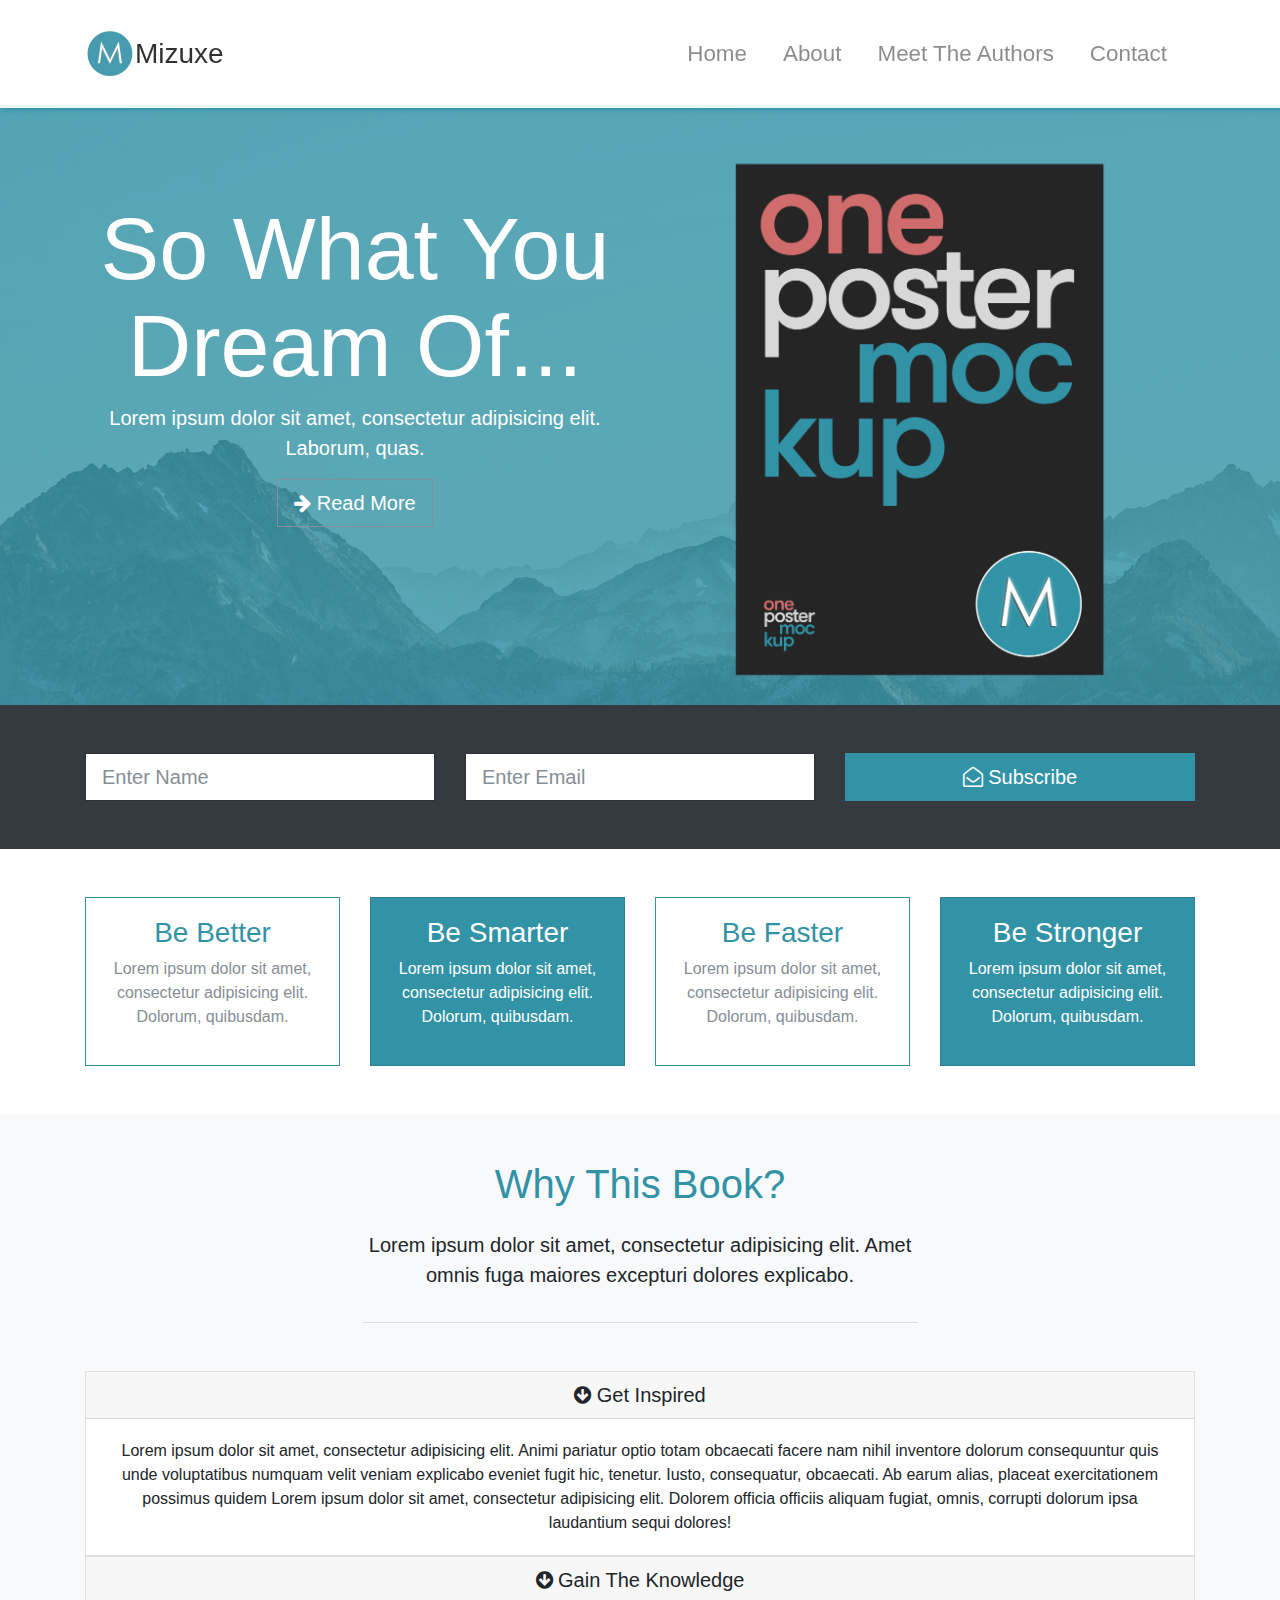
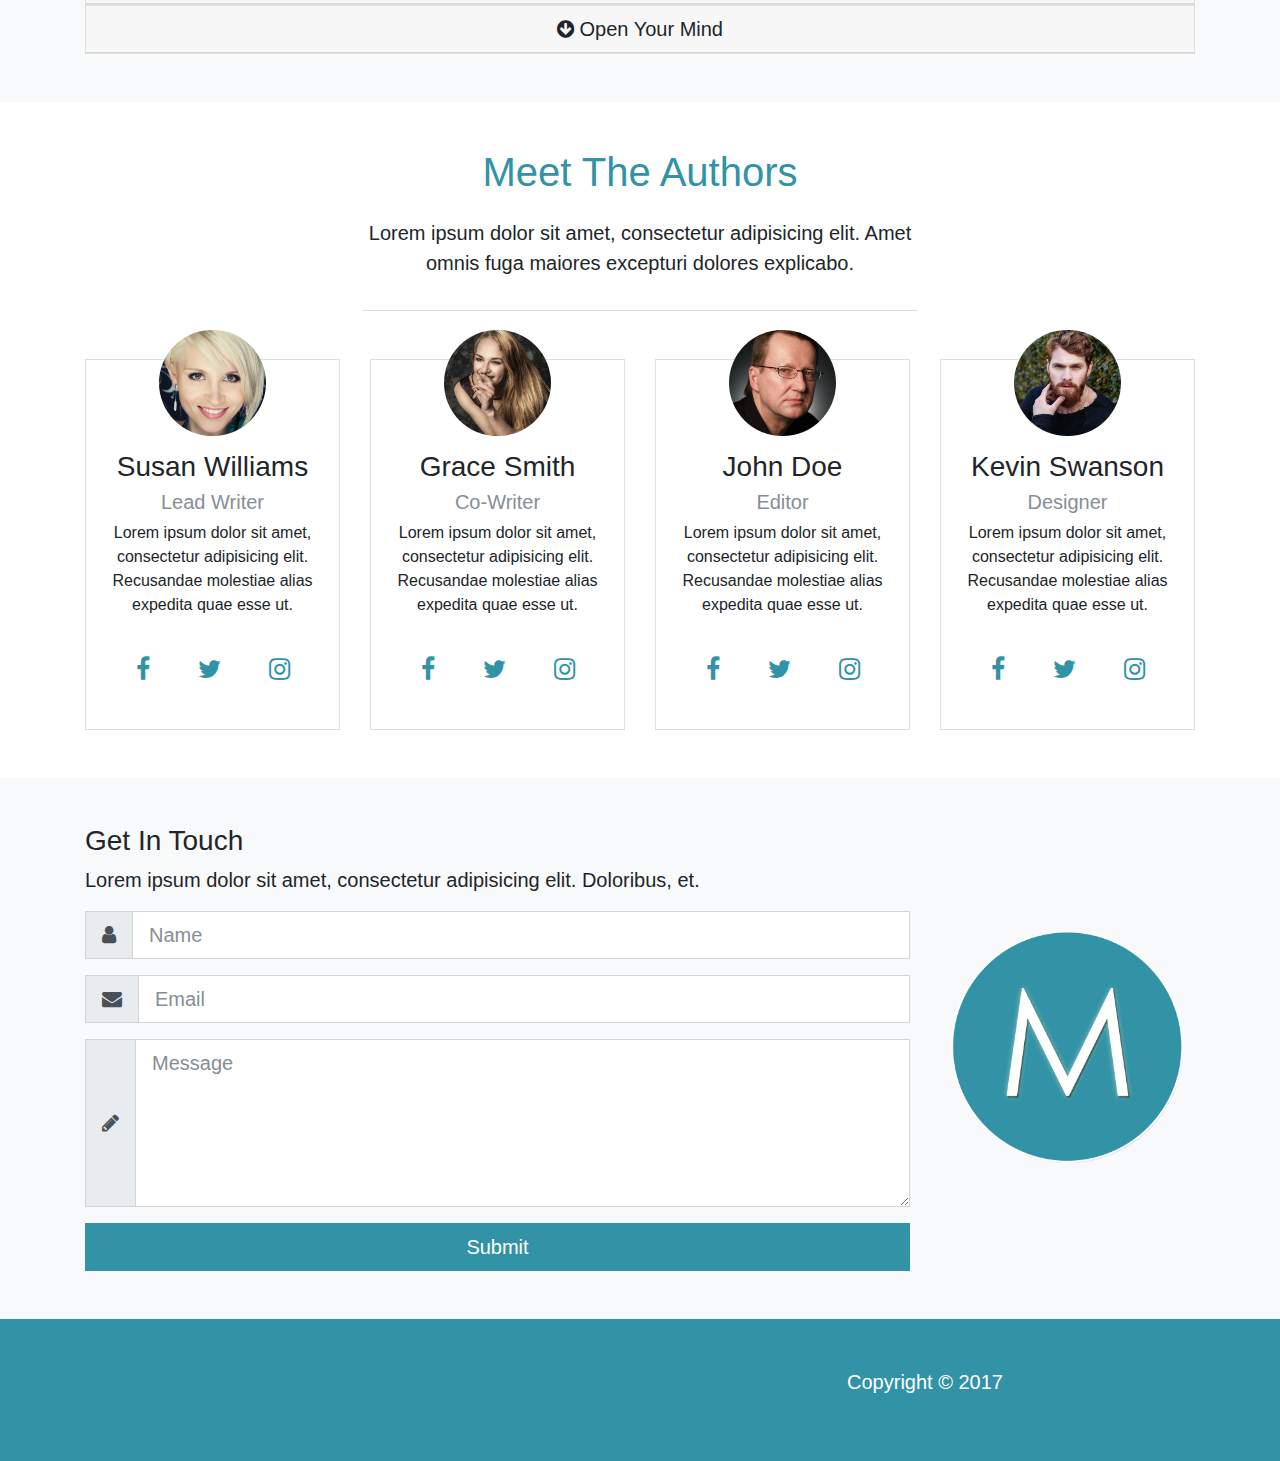
<file: Boot-Assignment/src/index.html>
<!DOCTYPE html>
<html lang="en">
<head>
  <meta charset="UTF-8">
  <meta name="viewport" content="width=device-width, initial-scale=1.0">
  <meta http-equiv="X-UA-Compatible" content="ie=edge">
  <title>Bootstrap 4 Starter Pack</title>
  
  <link rel="stylesheet" href="css/font-awesome.min.css">
  <link rel="stylesheet" href="css/bootstrap.css">
  <link rel="stylesheet" href="css/style.css">
</head>
<body id="home">
  <nav class="navbar navbar-expand-md navbar-light fixed-top py-4">
    <div class="container">
      <a href="index.html" class="navbar-brand">
        <img src="img/mlogo.png" width="50" height="50" alt=""><h3 class="d-inline align-middle">Mizuxe</h3>
      </a>
      <button class="navbar-toggler" data-toggle="collapse" data-target="#navbarNav"><span class="navbar-toggler-icon"></span></button>
      <div class="collapse navbar-collapse" id="navbarNav">
        <ul class="navbar-nav ml-auto">
          <li class="nav-item">
            <a href="#home" class="nav-link">Home</a>
          </li>
          <li class="nav-item">
            <a href="#about" class="nav-link">About</a>
          </li>
          <li class="nav-item">
            <a href="#authors" class="nav-link">Meet The Authors</a>
          </li>
          <li class="nav-item">
            <a href="#contact" class="nav-link">Contact</a>
          </li>
        </ul>
      </div>
    </div>
  </nav>

  <!-- SHOWCASE -->
  <section id="showcase" class="py-5">
    <div class="primary-overlay text-white">
      <div class="container">
        <div class="row">
          <div class="col-lg-6 text-center">
            <h1 class="display-2 mt-5 pt-5">
              So What You Dream Of...
            </h1>
            <p class="lead">Lorem ipsum dolor sit amet, consectetur adipisicing elit. Laborum, quas.</p>
            <a href="#" class="btn btn-outline-secondary btn-lg text-white">
              <i class="fa fa-arrow-right"></i> Read More</a>
          </div>
          <div class="col-lg-6">
            <img src="img/book.png" alt="" class="img-fluid d-none d-lg-block">
          </div>
        </div>
      </div>
    </div>
  </section>

  <!-- NEWSLETTER -->
  <section id="newsletter" class="bg-dark text-white py-5">
    <div class="container">
      <div class="row">
        <div class="col-md-4">
          <input type="text" class="form-control form-control-lg" placeholder="Enter Name">
        </div>
        <div class="col-md-4">
          <input type="text" class="form-control form-control-lg" placeholder="Enter Email">
        </div>
        <div class="col-md-4">
          <button class="btn btn-primary btn-lg btn-block"><i class="fa fa-envelope-open-o"></i> Subscribe</button>
        </div>
      </div>
    </div>
  </section>

  <!-- BOXES -->
  <section id="boxes" class="py-5">
    <div class="container">
      <div class="row">
        <div class="col-md-3">
          <div class="card text-center border-primary">
            <div class="card-body">
              <h3 class="text-primary">Be Better</h3>
              <p class="text-muted">Lorem ipsum dolor sit amet, consectetur adipisicing elit. Dolorum, quibusdam.</p>
            </div>
          </div>
        </div>
        <div class="col-md-3">
          <div class="card text-center bg-primary text-white">
            <div class="card-body">
              <h3>Be Smarter</h3>
              <p>Lorem ipsum dolor sit amet, consectetur adipisicing elit. Dolorum, quibusdam.</p>
            </div>
          </div>
        </div>
        <div class="col-md-3">
          <div class="card text-center border-primary">
            <div class="card-body">
              <h3 class="text-primary">Be Faster</h3>
              <p class="text-muted">Lorem ipsum dolor sit amet, consectetur adipisicing elit. Dolorum, quibusdam.</p>
            </div>
          </div>
        </div>
        <div class="col-md-3">
          <div class="card text-center bg-primary text-white">
            <div class="card-body">
              <h3>Be Stronger</h3>
              <p>Lorem ipsum dolor sit amet, consectetur adipisicing elit. Dolorum, quibusdam.</p>
            </div>
          </div>
        </div>
      </div>
    </div>
  </section>

  <!-- ABOUT / WHY SECTION -->
  <section id="about" class="py-5 text-center bg-light">
    <div class="container">
      <div class="row">
        <div class="col">
          <div class="info-header mb-5">
            <h1 class="text-primary pb-3">
              Why This Book?
            </h1>
            <p class="lead pb-3">
              Lorem ipsum dolor sit amet, consectetur adipisicing elit. Amet omnis fuga maiores excepturi dolores explicabo.
            </p>
          </div>

          <!-- ACCORDION -->
          <div id="accordion" role="tablist">
            <div class="card">
              <div class="card-header" id="heading1">
                <h5 class="mb-0">
                  <div href="#collapse1" data-toggle="collapse" data-parent="#accordion">
                    <i class="fa fa-arrow-circle-down"></i> Get Inspired
                  </div>
                </h5>
              </div>

              <div id="collapse1" class="collapse show">
                <div class="card-body">
                  Lorem ipsum dolor sit amet, consectetur adipisicing elit. Animi pariatur optio totam obcaecati facere nam nihil inventore dolorum consequuntur quis unde voluptatibus numquam velit veniam explicabo eveniet fugit hic, tenetur. Iusto, consequatur, obcaecati. Ab earum alias, placeat exercitationem possimus quidem Lorem ipsum dolor sit amet, consectetur adipisicing elit. Dolorem officia officiis aliquam fugiat, omnis, corrupti dolorum ipsa laudantium sequi dolores!
                </div>
              </div>
            </div>

            <div class="card">
              <div class="card-header" id="heading2">
                <h5 class="mb-0">
                  <div href="#collapse2" data-toggle="collapse" data-parent="#accordion">
                    <i class="fa fa-arrow-circle-down"></i> Gain The Knowledge
                  </div>
                </h5>
              </div>

              <div id="collapse2" class="collapse">
                <div class="card-body">
                  Lorem ipsum dolor sit amet, consectetur adipisicing elit. Animi pariatur optio totam obcaecati facere nam nihil inventore dolorum consequuntur quis unde voluptatibus numquam velit veniam explicabo eveniet fugit hic, tenetur. Iusto, consequatur, obcaecati. Ab earum alias, placeat exercitationem possimus quidem Lorem ipsum dolor sit amet, consectetur adipisicing elit. Dolorem officia officiis aliquam fugiat, omnis, corrupti dolorum ipsa laudantium sequi dolores!
                </div>
              </div>
            </div>

            <div class="card">
              <div class="card-header" id="heading3">
                <h5 class="mb-0">
                  <div href="#collapse3" data-toggle="collapse" data-parent="#accordion">
                    <i class="fa fa-arrow-circle-down"></i> Open Your Mind
                  </div>
                </h5>
              </div>

              <div id="collapse3" class="collapse">
                <div class="card-body">
                  Lorem ipsum dolor sit amet, consectetur adipisicing elit. Animi pariatur optio totam obcaecati facere nam nihil inventore dolorum consequuntur quis unde voluptatibus numquam velit veniam explicabo eveniet fugit hic, tenetur. Iusto, consequatur, obcaecati. Ab earum alias, placeat exercitationem possimus quidem Lorem ipsum dolor sit amet, consectetur adipisicing elit. Dolorem officia officiis aliquam fugiat, omnis, corrupti dolorum ipsa laudantium sequi dolores!
                </div>
              </div>
            </div>
          </div>
        </div>
      </div>
    </div>
  </section>

  <!-- AUTHORS -->
  <section id="authors" class="my-5 text-center">
    <div class="container">
      <div class="row">
        <div class="col">
          <div class="info-header mb-5">
            <h1 class="text-primary pb-3">
              Meet The Authors
            </h1>
            <p class="lead pb-3">
              Lorem ipsum dolor sit amet, consectetur adipisicing elit. Amet omnis fuga maiores excepturi dolores explicabo.
            </p>
          </div>
        </div>
      </div>
      <div class="row">
        <div class="col-lg-3 col-md-6">
          <div class="card">
            <div class="card-body">
              <img src="img/person1.jpg" alt="" class="img-fluid rounded-circle w-50 mb-3">
              <h3>Susan Williams</h3>
              <h5 class="text-muted">Lead Writer</h5>
              <p>Lorem ipsum dolor sit amet, consectetur adipisicing elit. Recusandae molestiae alias expedita quae esse ut.</p>
              <div class="d-flex flex-row justify-content-center">
                <div class="p-4">
                  <a href="#"><i class="fa fa-facebook"></i></a>
                </div>
                <div class="p-4">
                  <a href="#"><i class="fa fa-twitter"></i></a>
                </div>
                <div class="p-4">
                  <a href="#"><i class="fa fa-instagram"></i></a>
                </div>
              </div>
            </div>
          </div>
        </div>
        <div class="col-lg-3 col-md-6">
          <div class="card">
            <div class="card-body">
              <img src="img/person2.jpg" alt="" class="img-fluid rounded-circle w-50 mb-3">
              <h3>Grace Smith</h3>
              <h5 class="text-muted">Co-Writer</h5>
              <p>Lorem ipsum dolor sit amet, consectetur adipisicing elit. Recusandae molestiae alias expedita quae esse ut.</p>
              <div class="d-flex flex-row justify-content-center">
                <div class="p-4">
                  <a href="#"><i class="fa fa-facebook"></i></a>
                </div>
                <div class="p-4">
                  <a href="#"><i class="fa fa-twitter"></i></a>
                </div>
                <div class="p-4">
                  <a href="#"><i class="fa fa-instagram"></i></a>
                </div>
              </div>
            </div>
          </div>
        </div>
        <div class="col-lg-3 col-md-6">
          <div class="card">
            <div class="card-body">
              <img src="img/person3.jpg" alt="" class="img-fluid rounded-circle w-50 mb-3">
              <h3>John Doe</h3>
              <h5 class="text-muted">Editor</h5>
              <p>Lorem ipsum dolor sit amet, consectetur adipisicing elit. Recusandae molestiae alias expedita quae esse ut.</p>
              <div class="d-flex flex-row justify-content-center">
                <div class="p-4">
                  <a href="#"><i class="fa fa-facebook"></i></a>
                </div>
                <div class="p-4">
                  <a href="#"><i class="fa fa-twitter"></i></a>
                </div>
                <div class="p-4">
                  <a href="#"><i class="fa fa-instagram"></i></a>
                </div>
              </div>
            </div>
          </div>
        </div>
        <div class="col-lg-3 col-md-6">
          <div class="card">
            <div class="card-body">
              <img src="img/person4.jpg" alt="" class="img-fluid rounded-circle w-50 mb-3">
              <h3>Kevin Swanson</h3>
              <h5 class="text-muted">Designer</h5>
              <p>Lorem ipsum dolor sit amet, consectetur adipisicing elit. Recusandae molestiae alias expedita quae esse ut.</p>
              <div class="d-flex flex-row justify-content-center">
                <div class="p-4">
                  <a href="#"><i class="fa fa-facebook"></i></a>
                </div>
                <div class="p-4">
                  <a href="#"><i class="fa fa-twitter"></i></a>
                </div>
                <div class="p-4">
                  <a href="#"><i class="fa fa-instagram"></i></a>
                </div>
              </div>
            </div>
          </div>
        </div>
      </div>
    </div>
  </section>

  <!-- CONTACT -->
  <section id="contact" class="bg-light py-5">
    <div class="container">
      <div class="row">
        <div class="col-lg-9">
          <h3>Get In Touch</h3>
          <p class="lead">Lorem ipsum dolor sit amet, consectetur adipisicing elit. Doloribus, et.</p>
          <form>
            <div class="form-group">
              <div class="input-group input-group-lg">
                <span class="input-group-addon"><i class="fa fa-user"></i></span>
                <input type="text" class="form-control" placeholder="Name">
              </div>
            </div>
            <div class="form-group">
              <div class="input-group input-group-lg">
                <span class="input-group-addon"><i class="fa fa-envelope"></i></span>
                <input type="email" class="form-control" placeholder="Email">
              </div>
            </div>
            <div class="form-group">
              <div class="input-group input-group-lg">
                <span class="input-group-addon"><i class="fa fa-pencil"></i></span>
                <textarea class="form-control" placeholder="Message" rows="5"></textarea>
              </div>
            </div>
            <input type="submit" value="Submit" class="btn btn-primary btn-block btn-lg">
          </form>
        </div>
        <div class="col-lg-3 align-self-center">
          <img src="img/mlogo.png" alt="" class="img-fluid">
        </div>
      </div>
    </div>
  </section>

  <footer id="main-footer" class="py-5 bg-primary text-white">
    <div class="container">
      <div class="row text-center">
        <div class="col-md-6 ml-auto">
          <p class="lead">Copyright &copy; 2017</p>
        </div>
      </div>
    </div>
  </footer>


  <script src="js/jquery.min.js"></script>
  <script src="js/popper.min.js"></script>
  <script src="js/bootstrap.min.js"></script>
  <script src="js/navbar-fixed.js"></script>
</body>
</html>
</file>
<file: Boot-Assignment/src/css/style.css>
body {
  margin-top: 105px; }

.navbar {
  box-shadow: 2px 2px 5px #3292a6;
  opacity: 0.9;
  background: #fff; }
  .navbar .nav-item {
    font-size: 1.4rem;
    padding-right: 20px; }

#showcase {
  position: relative;
  background: url("../img/mountains.jpg");
  min-height: 600px; }
  #showcase .primary-overlay {
    background: rgba(50, 146, 166, 0.8);
    position: absolute;
    top: 0;
    left: 0;
    width: 100%;
    height: 100%; }

.info-header {
  width: 50%;
  margin: auto;
  border-bottom: 1px #ddd solid; }

#authors img {
  margin-top: -50px; }

#authors .fa {
  font-size: 25px; }

#authors .card:hover {
  background: #3292a6;
  color: #fff; }
  #authors .card:hover .fa {
    color: #fff; }
</file>
